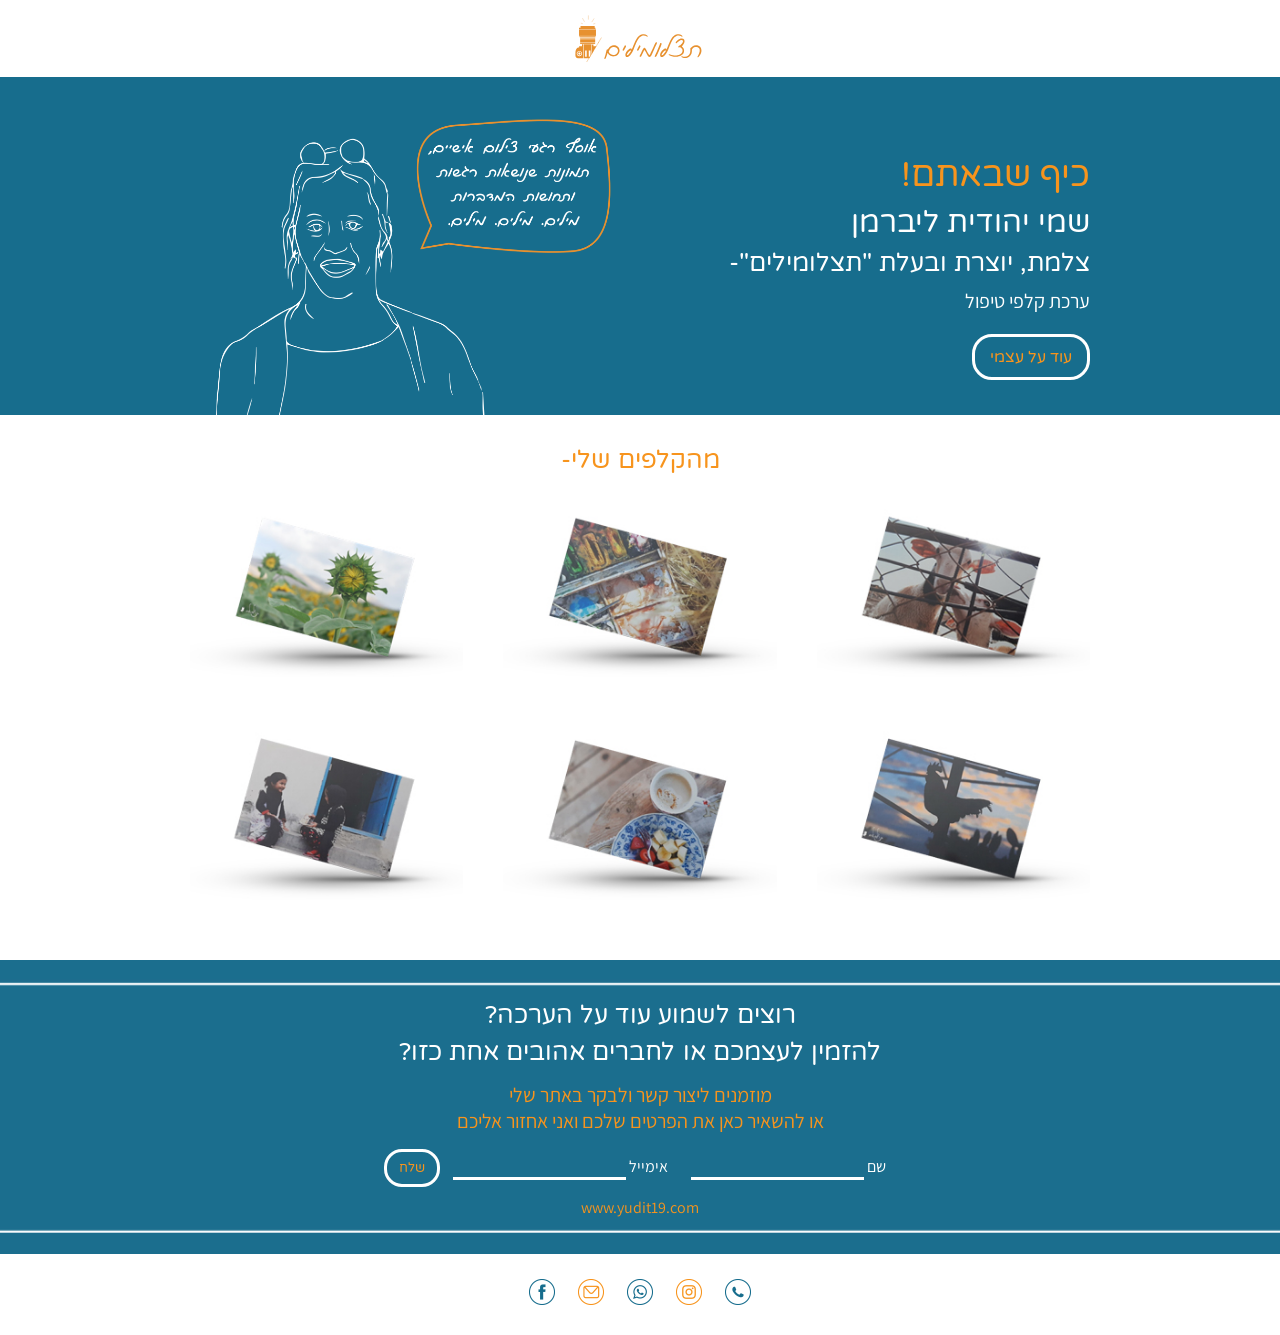
<file: index.html>
<!DOCTYPE html>
<html lang="he" dir="rtl">

<head>
    <meta charset="UTF-8">
    <title>פרוייקט מסכם סמסטר א- מאור צדרבוים</title>
    <link rel="stylesheet" href="style.css">
    <link rel="preconnect" href="https://fonts.gstatic.com">
    <link rel="preconnect" href="https://fonts.gstatic.com">
    <link href="https://fonts.googleapis.com/css2?family=Assistant:wght@300;500;700&family=Varela+Round&display=swap" rel="stylesheet">
</head>

<body>
    <img src="img1/logo.svg" alt="תצלומילים- יהודית ליברמן" class="logo">
    <div class="about">
        <div class="container">
            <div>
                <h1>כיף שבאתם!</h1>
                <h2> שמי יהודית ליברמן</h2>
                <h3>צלמת, יוצרת ובעלת "תצלומילים"-</h3>
                <p>ערכת קלפי טיפול</p>
                <a href="" class="button">עוד על עצמי</a>
            </div>
            <div>
                <img src="img1/yehudit%20text2.png" alt="יהודית ליברמן">
            </div>
        </div>
    </div>
    <div class="container">
        <h2>מהקלפים שלי-</h2>
        <ul class="gallery">
            <li><img src="img1/jpg4.jpg" alt=""></li>
            <li><img src="img1/jpg2.jpg" alt=""></li>
            <li><img src="img1/jpg%201.jpg" alt=""></li>
            <li><img src="img1/jpg5.jpg" alt=""></li>
            <li><img src="img1/jpg3.jpg" alt=""></li>
            <li><img src="img1/jpg6.jpg" alt=""></li>
        </ul>

    </div>
    <div class="contact">
        <div class="container">
            <h2>רוצים לשמוע עוד על הערכה?</h2>
            <h2>להזמין לעצמכם או לחברים אהובים אחת כזו?</h2>
            <p> מוזמנים ליצור קשר ולבקר באתר שלי <br>או להשאיר כאן את הפרטים שלכם ואני אחזור אליכם</p>
         
                <div class="news">
 <form action="">
      <label>
       <span>שם</span>
        <input type="text">
      </label>
      <label>
       <span>אימייל</span>
        <input type="email" dir="ltr">
      </label>
      <input type="submit" value="שלח" class="button">
    </form>

  </div>
          <ul>
                <li><a target="_blank" href="https://yudit19.wixsite.com/yuditliberman">www.yudit19.com</a></li>
            </ul>
        </div>
    </div>
    <div class="footer">
        <a target="_blank" href="tel:972544238533"><img src="img1/logo%20tel2.png" alt=""></a>
        <a target="_blank" href="https://www.instagram.com/yehudit___liberman/?hl=en"><img src="img1/logo%20instagram2.png" alt=""></a>
        <a target="_blank" href="https://wa.me/972544238533"><img src="img1/logo%20whatsapp2.png" alt=""></a>
        <a target="_blank" href="mailto:yudit19@gmail.com"><img src="img1/logo%20mail2.png" alt=""></a>
        <a target="_blank" href="https://www.facebook.com/%D7%AA%D7%A6%D7%9C%D7%95%D7%9E%D7%99%D7%9C%D7%99%D7%9D-photograph-100484101765482"><img src="img1/facebook%20logo2.png" alt=""></a>

    </div>


</body>

</html>
</file>
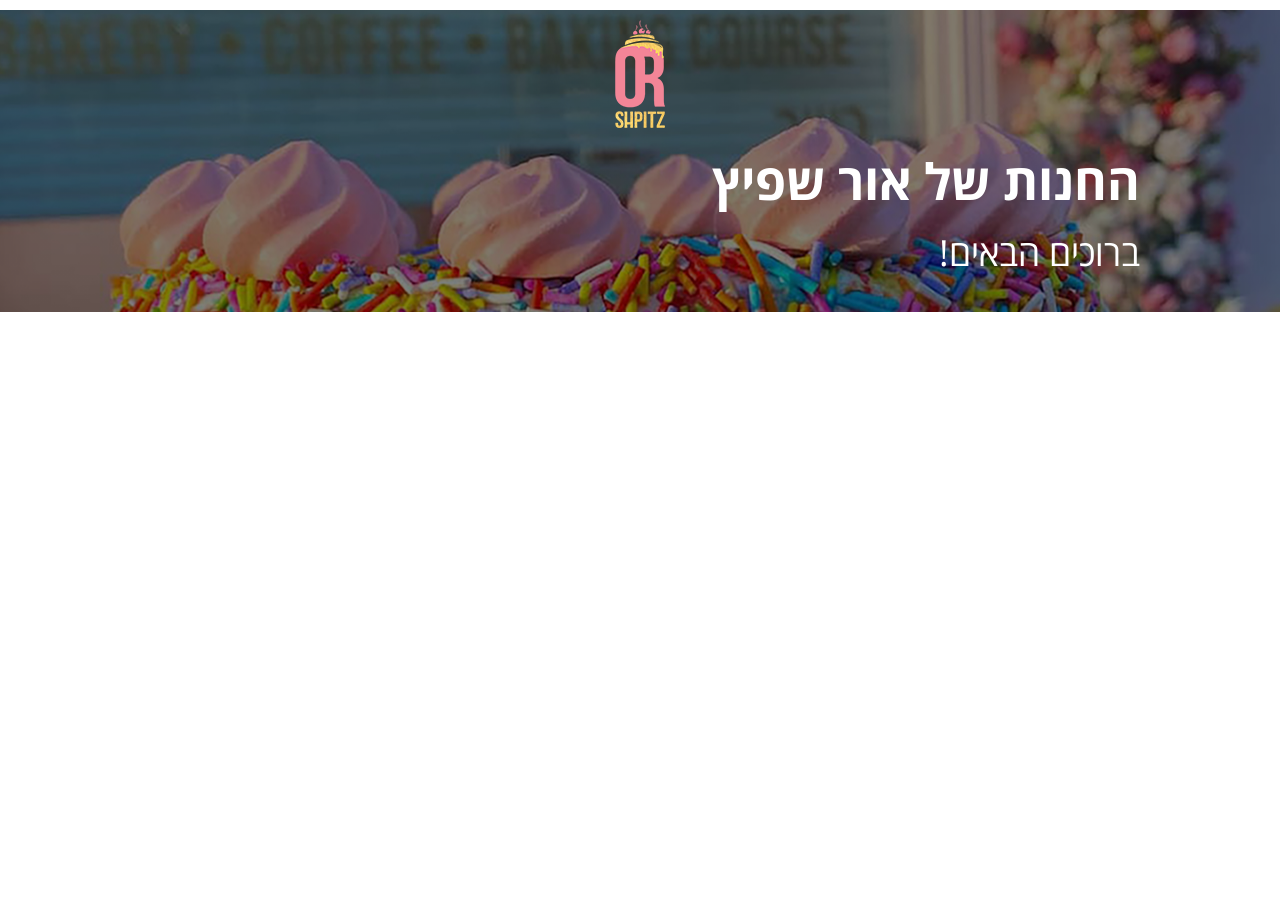
<file: semb/index.html>
<!DOCTYPE html>
<html lang="he" dir="rtl">
<head>
  <meta charset="UTF-8">
  <title>אתר בסיסי עם css</title>
  <link rel="stylesheet" href="style.css">
</head>
<body>
 <div class="about">
<img src="img/logo.png" alt="" class="logo">
<div class="container">
 <div>
  <h1>החנות של אור שפיץ</h1>
  <h2>ברוכים הבאים!</h2>
  </div>
 </div>
  </div>
  
</body>
</html>
</file>
<file: style.css>
body {
    font-family: 'Assistant', sans-serif;
    margin: 0px;
}

h1,
h2,
h3,
h4,
.button {
    font-family: 'Varela Round', sans-serif;
    font-weight: 400;
}

h1 {
    color: #f7941d;
    font-size: 35px;
    line-height: 1.1;
    margin-bottom: 10px;
}

h2 {
    color: #f7941d;
    font-size: 25px;
    margin-top: 0px;
    text-align: center;
    margin-bottom: 0px;
}

h3 {
    color: #fff;
    font-size: 25px;
    margin-top: 0px;
    margin-bottom: 10px;
}

p {
    color: #fff;
    font-size: 20px;
    margin-top: 0px;
}

.about {
    background: #176d8d;
    margin: auto;
    background-attachment: fixed;
    background-size: 100%;
}

.container {
    max-width: 900px;
    margin: auto;
    padding-top: 20px;
}

.container h2 {
    margin-bottom: 20px;
    margin-top: 10px;
}

img {
    max-width: 100%;
    width: auto;
    height: auto;
}

.about .container {
    display: grid;
    grid-template-columns: 1fr 1fr;
    align-items: center;
    grid-gap: 0px;
}

.button {
    color: #f7941d;
    text-decoration: none;
    border: 3px solid #fff;
    padding: 10px 15px;
    display: inline-block;
    transition: 0.3s;
    border-radius: 20px;

}

.button:hover {
    background: #fff;
}

.about img {
    display: block;
}

.logo {
    max-width: 150px;
    display: block;
    margin: 10px auto;
    border-radius: 20px;
}

.gallery {
    list-style: none;
    padding: 0;
    display: grid;
    grid-template-columns: 1fr 1fr 1fr;
    grid-gap: 40px;
}

.gallery img {
    display: block;
    margin: auto;
}

.about h2 {
    text-align: right;
    font-size: 30px;
    color: #f7941d;
    margin-bottom: 7px;
    color: #fff;
}

.contact {
    background: #176d8d;
    text-align: center;
    margin-top: 60px;
    padding: 20px 0px;
    background-size: 100%;
    background: url(img1/background.jpg) center 90%;
}

.contact a {
    text-decoration: none;
}

a {
    color: #f7941d;
}

.contact ul {
    list-style: none;
    padding: 0;
    margin-top: 10px;
}

.contact li {
    margin-bottom: 7px;
    margin-top: 5px;
}

.footer {
    background: #fff;
    text-align: center;
    padding: 25px 0;
    background: #fff;
}

.footer a {
    margin: 0 10px;
}

.contact h2 {
    margin-bottom: 7px;
    color: #fff;
    margin-top: 0px;
}

.contact p {
    margin-top: 15px;
    margin-bottom:15px;
    color: #f7941d;
}

.contact a:hover {
    text-decoration: underline;
    margin-top: 40px;
}
 input{
    color: #fff;
background: none;
     border: 0;
    border-bottom:3px solid;
     padding: 2px;
}
.news input{
      background: transparent;

}
input:focus{
    outline: 0;
   background: rgba(0,0,0,0.5);
    
}
label {
   padding: 10px;
    color: #fff;
}
input.button{
    padding: 8px 12px;
    border-radius: 18px;
}
</file>
<file: semb/style.css>
@font-face {
  font-family: 'opensans';
  src: url('fonts/opensans/100/opensanshebrew-light.woff') format('woff');
  font-weight: 100;
  font-style: normal;
}
@font-face {
  font-family: 'opensans';
  src: url('fonts/opensans/400/opensanshebrew-regular.woff') format('woff');
  font-weight: 400;
  font-style: normal;
}
@font-face {
  font-family: 'opensans';
  src: url('fonts/opensans/700/opensanshebrew-bold.woff') format('woff');
  font-weight: 700;
  font-style: normal;
}

body {
  margin: 0;
  font-family:'opensans', arial, sans-serif;
  line-height: 1.5;
}
h1{
    font-size:50px;
    font-weight: 700;
    margin-top: 0px;
    margin-bottom: 5px;
}
.about{
  background: linear-gradient(rgba(0,0,0,0.5),rgba(0,0,0,0.5)), url(img/cake2.jpg) center top 38%;
  background-attachment: fixed;
  font-size: 24px;
  color: #fff;
    margin: auto;
}
.logo {
    display: block;
    margin: 10px auto;
    padding: 10px;
}
.about .container {
    display: grid;
    grid-template-columns: 2fr 1fr;
    align-items: center;
    grid-gap: 0px;
}
.container {
    max-width: 1000px;
    margin: auto;
}
h2{
    margin-top: 5px;
    font-weight: 400;
}
</file>
